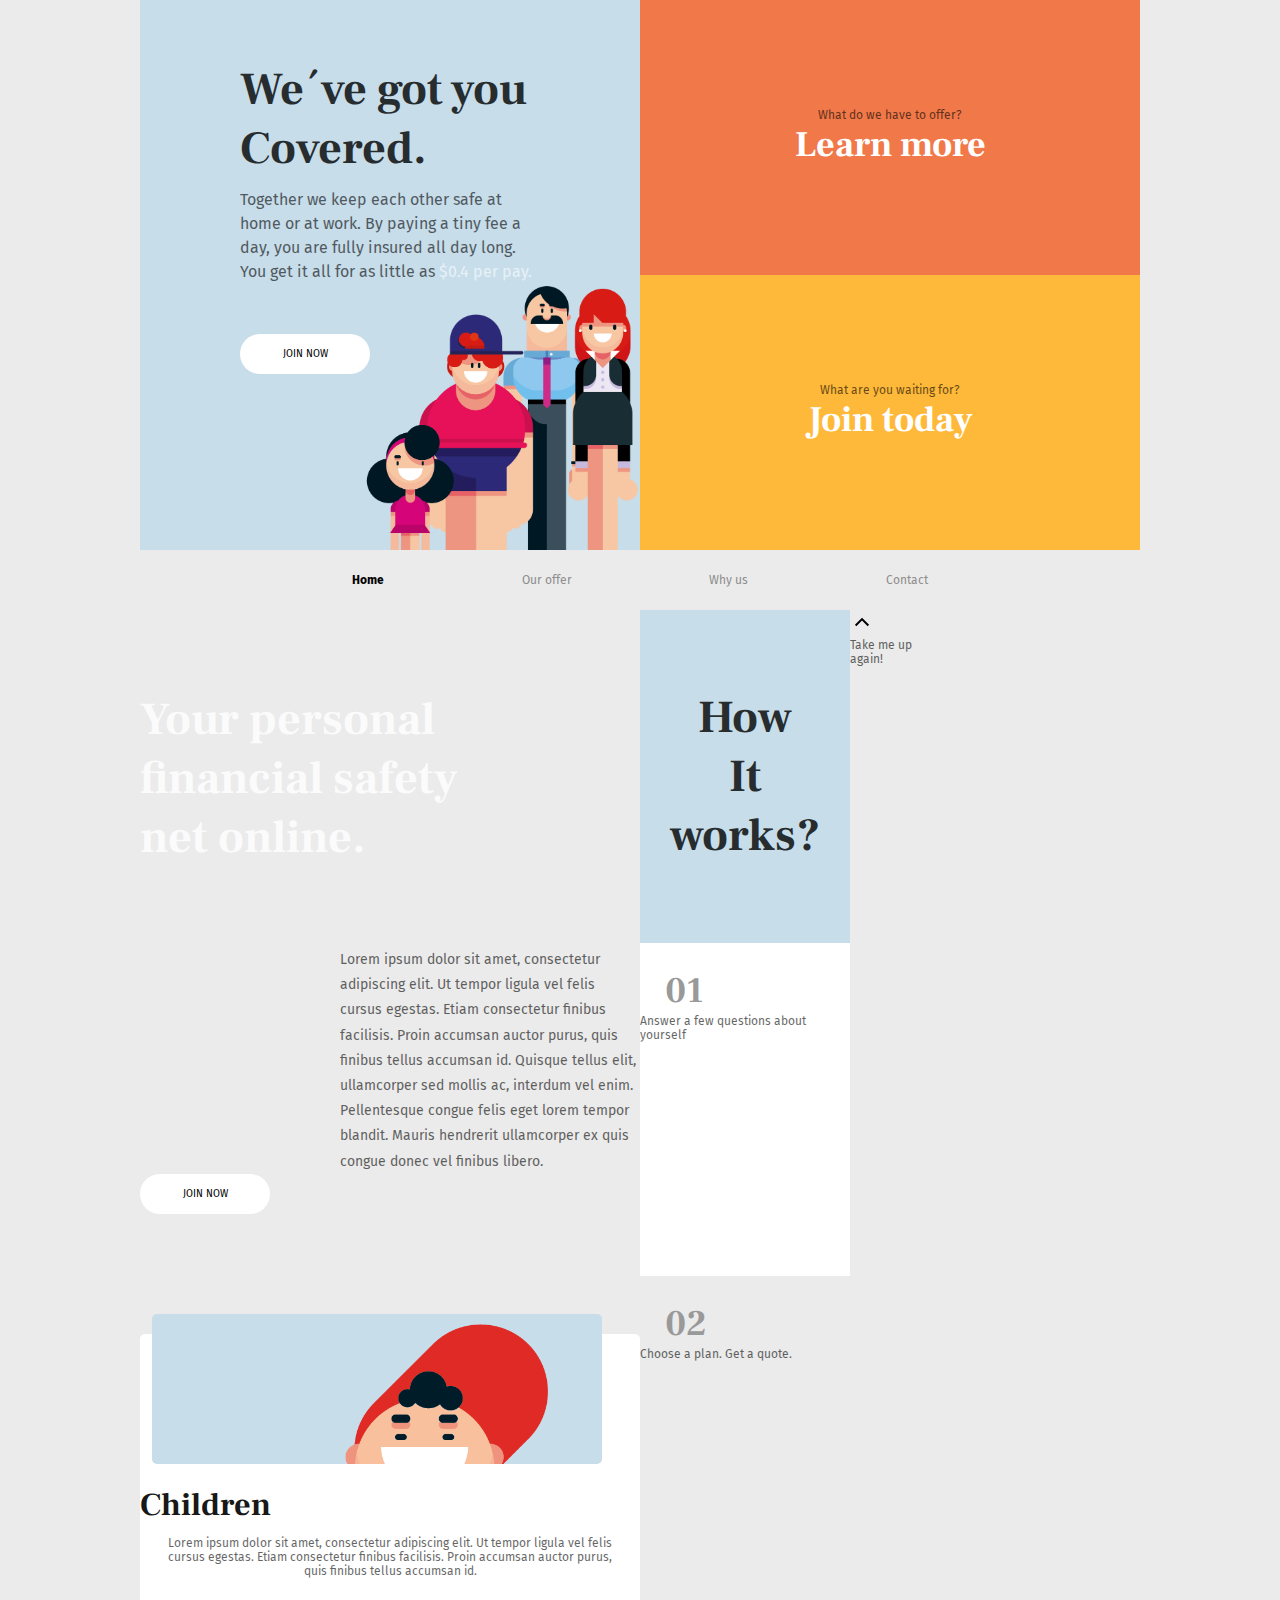
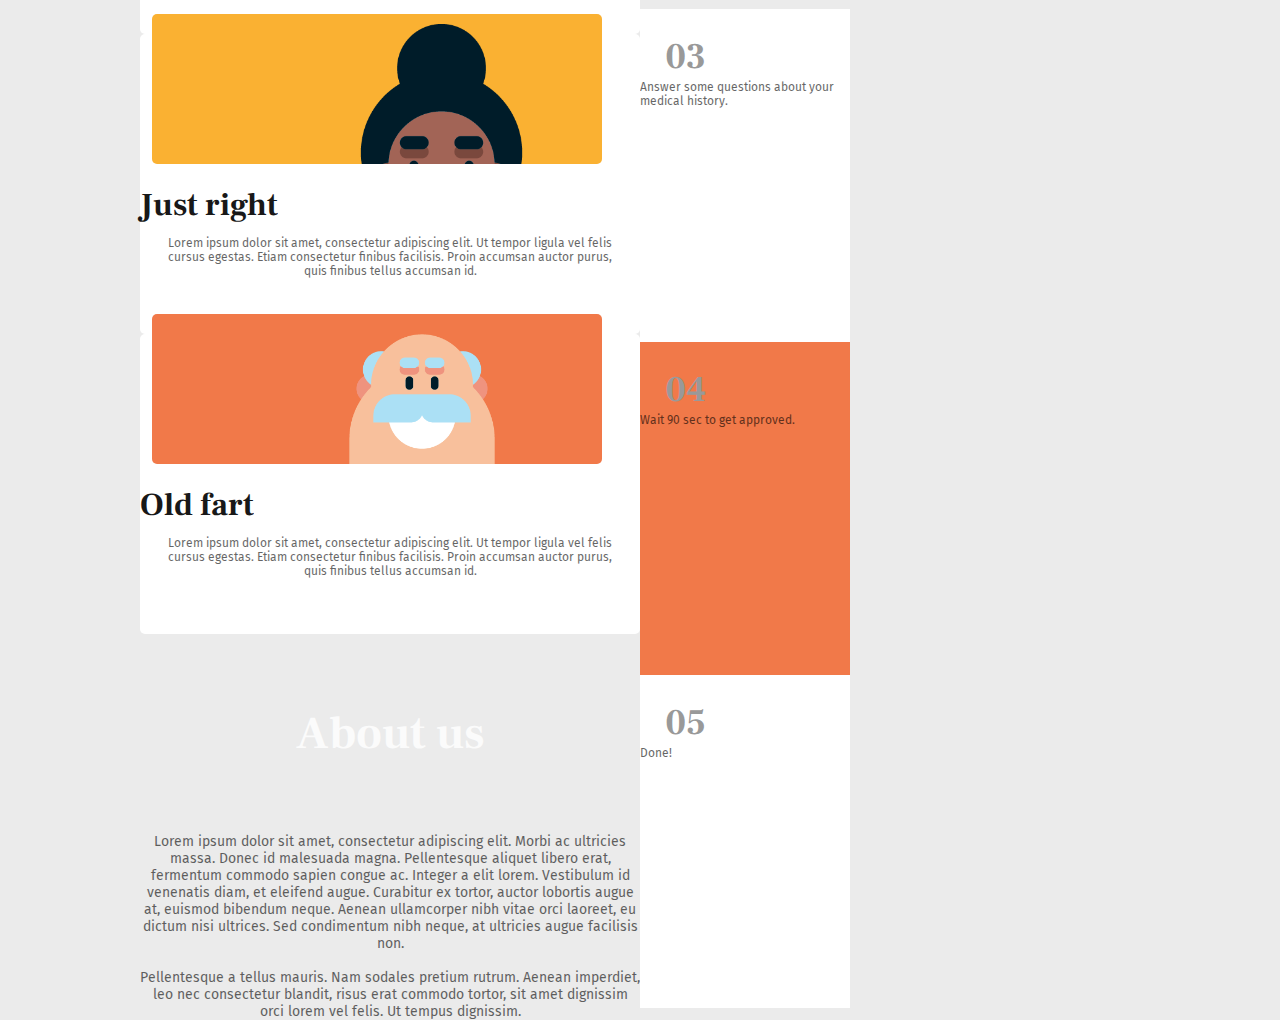
<file: index.html>
<!DOCTYPE html>
<html lang="en">
  <head>
    <meta charset="UTF-8" />
    <meta http-equiv="X-UA-Compatible" content="IE=edge" />
    <meta
      name="viewport"
      content="width=device-width, initial-scale=1.0"
    />
    <link rel="stylesheet" href="styles.css" />
    <link rel="preconnect" href="https://fonts.googleapis.com" />
    <link
      rel="preconnect"
      href="https://fonts.gstatic.com"
      crossorigin
    />
    <link
      href="https://fonts.googleapis.com/css2?family=Fira+Sans:ital,wght@0,400;0,500;0,700;1,400&display=swap"
      rel="stylesheet"
    />
    <title>Layout Project</title>
  </head>
  <body>
    <div class="wrapper">
      <header>
        <aside class="header--left">
          <h1>We´ve got you Covered.</h1>
          <p>
            Together we keep each other safe at home or at work. By
            paying a tiny fee a day, you are fully insured all day
            long. You get it all for as little as
            <span>$0.4 per pay.</span>
          </p>
          <button class="button">Join Now</button>
          <!-- <img src="img/family.png" alt="" /> -->
        </aside>
        <aside class="header--right-1">
          <p>What do we have to offer?</p>
          <h2>Learn more</h2>
        </aside>
        <aside class="header--right-2">
          <p>What are you waiting for?</p>
          <h2>Join today</h2>
        </aside>
        <nav>
          <a href="" class="active">Home</a>
          <a href="">Our offer</a>
          <a href="">Why us</a>
          <a href="contacts.html">Contact</a>
        </nav>
      </header>
      <main>
        <h1 class="main--top-h1">
          Your personal financial safety net online.
        </h1>
        <p class="main--top-p">
          Lorem ipsum dolor sit amet, consectetur adipiscing elit. Ut
          tempor ligula vel felis cursus egestas. Etiam consectetur
          finibus facilisis. Proin accumsan auctor purus, quis finibus
          tellus accumsan id. Quisque tellus elit, ullamcorper sed
          mollis ac, interdum vel enim. Pellentesque congue felis eget
          lorem tempor blandit. Mauris hendrerit ullamcorper ex quis
          congue donec vel finibus libero.
        </p>
        <button class="button">Join now</button>
        <article class="main--card">
          <div class="main--card-img img1"></div>
          <h3>Children</h3>
          <p>
            Lorem ipsum dolor sit amet, consectetur adipiscing elit.
            Ut tempor ligula vel felis cursus egestas. Etiam
            consectetur finibus facilisis. Proin accumsan auctor
            purus, quis finibus tellus accumsan id.
          </p>
        </article>
        <article class="main--card">
          <div class="main--card-img img2"></div>
          <h3>Just right</h3>
          <p>
            Lorem ipsum dolor sit amet, consectetur adipiscing elit.
            Ut tempor ligula vel felis cursus egestas. Etiam
            consectetur finibus facilisis. Proin accumsan auctor
            purus, quis finibus tellus accumsan id.
          </p>
        </article>
        <article class="main--card">
          <div class="main--card-img img3"></div>
          <h3>Old fart</h3>
          <p>
            Lorem ipsum dolor sit amet, consectetur adipiscing elit.
            Ut tempor ligula vel felis cursus egestas. Etiam
            consectetur finibus facilisis. Proin accumsan auctor
            purus, quis finibus tellus accumsan id.
          </p>
        </article>
        <h1 class="main--bottom-h1">About us</h1>
        <p class="main--bottom-p">
          Lorem ipsum dolor sit amet, consectetur adipiscing elit.
          Morbi ac ultricies massa. Donec id malesuada magna.
          Pellentesque aliquet libero erat, fermentum commodo sapien
          congue ac. Integer a elit lorem. Vestibulum id venenatis
          diam, et eleifend augue. Curabitur ex tortor, auctor
          lobortis augue at, euismod bibendum neque. Aenean
          ullamcorper nibh vitae orci laoreet, eu dictum nisi
          ultrices. Sed condimentum nibh neque, at ultricies augue
          facilisis non. <br /><br />
          Pellentesque a tellus mauris. Nam sodales pretium rutrum.
          Aenean imperdiet, leo nec consectetur blandit, risus erat
          commodo tortor, sit amet dignissim orci lorem vel felis. Ut
          tempus dignissim.
        </p>
        <div class="main--background-1"></div>
        <div class="main--background-2"></div>
      </main>
      <section>
        <article class="cards section--card-1">
          <h1>
            How <br />
            It works?
          </h1>
        </article>
        <article class="cards section--card-2">
          <h2>01</h2>
          <p>Answer a few questions about yourself</p>
        </article>
        <article class="cards section--card-3">
          <h2>02</h2>
          <p>Choose a plan. Get a quote.</p>
        </article>
        <article class="cards section--card-4">
          <h2>03</h2>
          <p>Answer some questions about your medical history.</p>
        </article>
        <article class="cards section--card-5">
          <h2>04</h2>
          <p>Wait 90 sec to get approved.</p>
        </article>
        <article class="cards section--card-6">
          <h2>05</h2>
          <p>Done!</p>
        </article>
      </section>
      <!--<section>
        <article class="section--card-1">
          <h1>How It works?</h1>
        </article>
        <article class="section--card-2">
          <h2>01</h2>
          <p>Answer a few questions about yourself</p>
        </article>
        <article class="section--card-3">3</article>
        <article class="section--card-4">4</article>
        <article class="section--card-5">5</article>
        <article class="section--card-6">6</article>
      </section>-->
      <footer>
        <article>
          <img src="img/up.svg" alt="" />
          <p>Take me up again!</p>
        </article>
        <section></section>
      </footer>
    </div>
  </body>
</html>
</file>
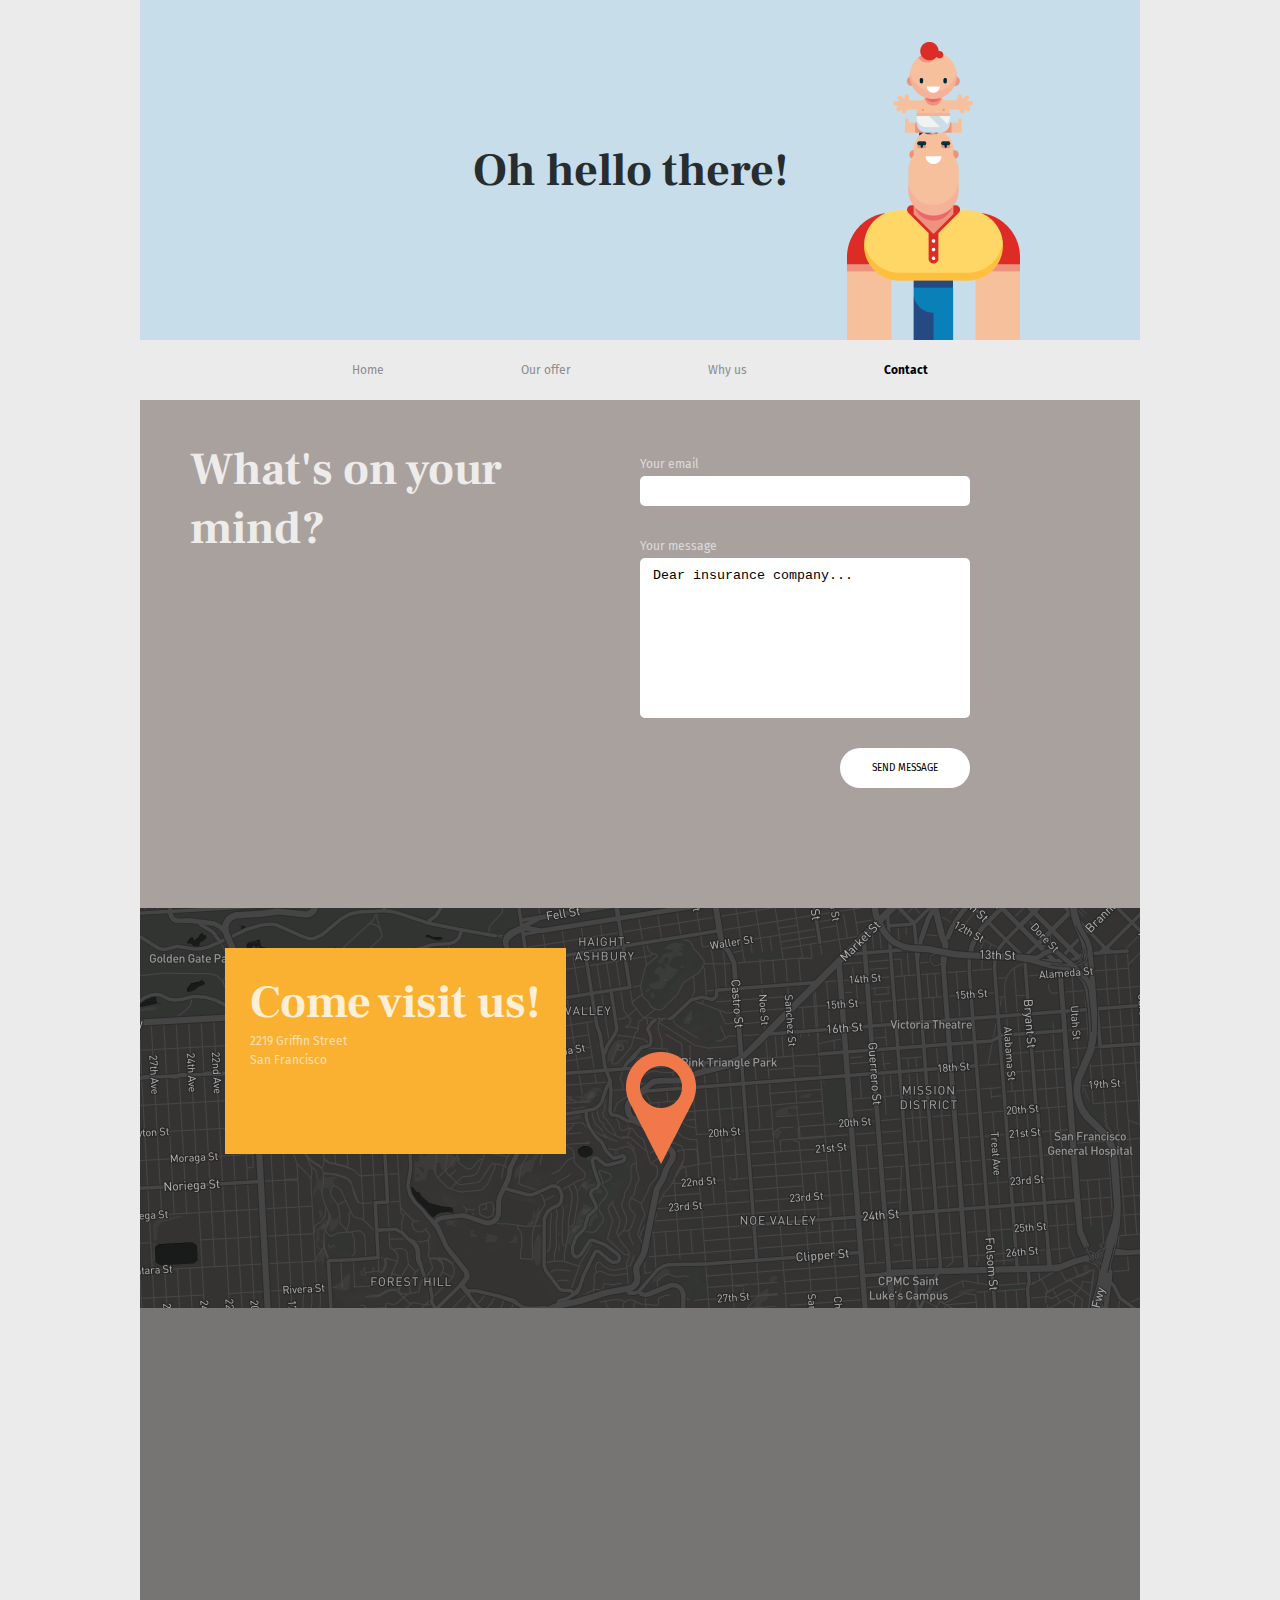
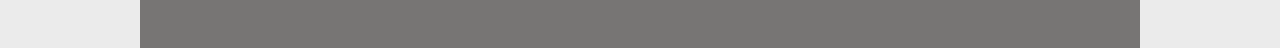
<file: contact.html>
<!DOCTYPE html>
<html lang="en">
  <head>
    <meta charset="UTF-8" />
    <meta http-equiv="X-UA-Compatible" content="IE=edge" />
    <meta
      name="viewport"
      content="width=device-width, initial-scale=1.0"
    />
    <link rel="stylesheet" href="styles.css" />
    <title>Contact</title>
  </head>
  <body>
    <div class="wrapper">
      <header>
        <header class="contact--header">
          <h1>Oh hello there!</h1>
        </header>
        <nav>
          <a href="index.html">Home</a>
          <a href="">Our offer</a>
          <a href="">Why us</a>
          <a href="" class="active">Contact</a>
        </nav>
      </header>
      <main class="contact--main">
        <h1>What's on your mind?</h1>
        <p>Your email</p>
        <textarea name="message"> </textarea>
        <p>Your message</p>
        <textarea name="message" cols="10" rows="10">
 Dear insurance company...</textarea
        >
        <button class="button">SEND MESSAGE</button>
      </main>
      <section class="contact--section">
        <aside class="contact--address">
          <h1>Come visit us!</h1>
          <p>
            2219 Griffin Street<br />
            San Francisco
          </p>
        </aside>
        <img src="img/needle.png" alt="" />
      </section>
      <footer class="contact--footer"></footer>
    </div>
  </body>
</html>
</file>
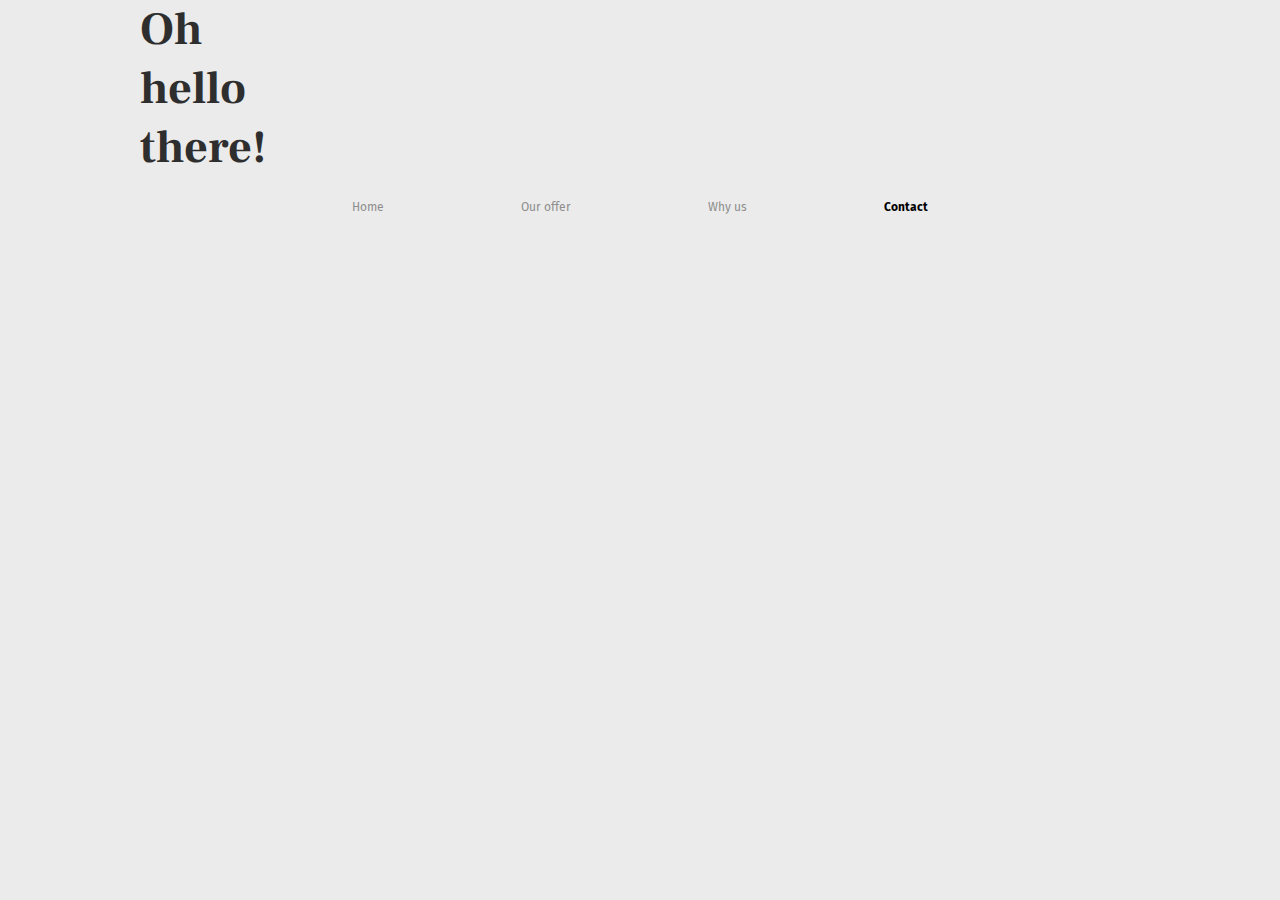
<file: contacts.html>
<!DOCTYPE html>
<html lang="en">
  <head>
    <meta charset="UTF-8" />
    <meta http-equiv="X-UA-Compatible" content="IE=edge" />
    <meta
      name="viewport"
      content="width=device-width, initial-scale=1.0"
    />
    <link rel="stylesheet" href="styles.css" />
    <title>Contacts</title>
  </head>
  <body>
    <div class="wrapper">
      <header>
        <header class="contact--main-header">
          <h1>Oh hello there!</h1>
          <!-- <img src="/img/man-and-child.png" alt="" /> -->
        </header>
        <nav>
          <a href="/index.html">Home</a>
          <a href="">Our offer</a>
          <a href="">Why us</a>
          <a href="" class="active">Contact</a>
        </nav>
      </header>
      <main></main>
      <section></section>
      <footer></footer>
    </div>
  </body>
</html>
</file>
<file: styles.css>
@import url("https://fonts.googleapis.com/css2?family=Fira+Sans:ital,wght@0,400;0,500;0,700;0,900;1,400&family=Frank+Ruhl+Libre:wght@400;500;900&display=swap");

* {
  box-sizing: border-box;
  margin: 0;
  padding: 0;
}

body {
  background-color: #ebebeb;
  z-index: -1;
  font-family: "Fira Sans", sans-serif;
}

.wrapper {
  max-width: 1000px;
  background-color: #ebebeb;
  margin: 0 auto;
  display: grid;
  grid-template-columns: repeat(6, 1fr);
}

/* Universal */

h1 {
  font-size: 46px;
  opacity: 80%;
  font-family: "frank ruhl libre";
}

h2 {
  font-size: 36px;
  font-family: "frank ruhl libre";
}

h3 {
  font-size: 32px;
  opacity: 90%;
  font-family: "frank ruhl libre";
}

h4 {
  font-size: 16px;
}

p {
  font-size: 12px;
  opacity: 60%;
}

a {
  text-decoration: none;
  font-size: 12px;
}

a:hover {
  text-decoration: underline;
}

.button {
  width: 130px;
  height: 40px;
  font-size: 10px;
  font-family: "fira sans";
  border-radius: 70px;
  background-color: #fff;
  border: none;
  text-transform: uppercase;
  display: flex;
  justify-content: center;
  align-items: center;
  cursor: pointer;
}

/* Header Section */

header {
  display: grid;
  grid-template-columns: repeat(6, 1fr);
  grid-column: 1/ 7;
}

.header--left {
  grid-column: 1 / 4;
  grid-row: 1 / 3;
  height: 550px;
  background-color: #c7ddea;
  background-image: url(img/family.png);
  background-size: 55%;
  background-repeat: no-repeat;
  background-position: right 0px bottom 0px;
  padding: 60px 100px;
  display: flex;
  flex-direction: column;
}

header h2 {
  color: white;
  /* margin-top: 30px; */
}

.header--left p {
  font-size: 16px;
  line-height: 1.5;
  margin-top: 10px;
  margin-bottom: 50px;
}

.header--left span {
  color: #fff;
}

.header--left img {
  width: 60%;
}

.header--right-1,
.header--right-2 {
  display: flex;
  flex-direction: column;
  justify-content: center;
  align-items: center;
}

.header--right-1 {
  background-color: #f17949;
  grid-column: 4 / 7;
  grid-row: 1;
}

.header--right-2 {
  background-color: #ffb93a;
  grid-column: 4 / 7;
  grid-row: 2;
}

/* Nav Section */

nav {
  background-color: #ebebeb;
  height: 60px;
  padding: 0px 75px;
  grid-column: 1 / -1;
  grid-row: 3 / 3;
  display: flex;
  justify-content: center;
  align-items: center;
  justify-content: space-evenly;
}

nav a {
  color: #8d8d8d;
}

nav a:nth-child(1) {
  grid-column: 2;
  grid-row: 4;
}

.active {
  font-weight: bold;
  color: black;
}

/* Main Section */

.main {
  height: 100%;
  grid-column: 1 / 7;
  grid-row: 4;
  display: grid;
  grid-template-columns: 1fr 3fr 3fr 3fr 1fr;
  grid-template-rows: 450px 150px 150px 450px;
  column-gap: 25px;
}

.main--background-1 {
  grid-column: 1/6;
  grid-row: 1/3;
  background-color: #a9a19e;
}

.main--background-2 {
  grid-column: 1/6;
  grid-row: 3/5;
  background-color: #fab132;
}

/* Main Top Section */

.main--top-h1 {
  grid-column: 2 / 4;
  grid-row: 1 / 2;
  margin-top: 80px;
  color: #fff;
  text-align: left;
  width: 340px;
}

main button {
  grid-column: 2 / 3;
  grid-row: 1/2;
  z-index: 0;
  align-self: end;
  margin-bottom: 120px;
}

.main--top-p {
  font-size: 14px;
  grid-column: 3/5;
  grid-row: 1/2;
  margin-top: 80px;
  width: 300px;
  line-height: 1.8;
  justify-self: end;
}

/* Main Card Section */

.main--card {
  background-color: #fff;
  z-index: 0;
  border-radius: 5px;
  height: 300px;
}

.main--card:nth-child(4) {
  grid-column: 2 / 3;
  grid-row: 2 / 4;
}

.main--card:nth-child(5) {
  grid-column: 3 / 4;
  grid-row: 2 / 4;
}

.main--card:nth-child(6) {
  grid-column: 4 / 5;
  grid-row: 2 / 4;
}

/* Main Figure Images */

.main--card-img {
  width: 90%;
  height: 50%;
  border-radius: 5px;
  background-repeat: no-repeat;
  position: relative;
  top: -20px;
  right: -12px;
}

.img1 {
  background-image: url(img/child.png);
  background-color: #c7ddea;
  background-position: right 55px top 10px;
  background-size: 45%;
}

.img2 {
  background-image: url(img/adult.png);
  background-color: #fab132;
  background-position: right 60px top 10px;
  background-size: 45%;
}

.img3 {
  background-image: url(img/old.png);
  background-color: #f17949;
  background-position: right 45px top 20px;
  background-size: 60%;
}

/* Main Card Text Section */

.main--card h4 {
  text-align: center;
  font-family: "frank ruhl libre";
}

.main--card p {
  text-align: center;
  margin: 10px 20px;
}

/* Main Bottom Section */

.main--bottom-h1 {
  grid-column: 3/4;
  grid-row: 4/5;
  color: #fff;
  margin-top: 70px;
  justify-self: center;
  align-self: start;
}
.main--bottom-p {
  grid-column: 2/5;
  grid-row: 4/5;
  width: 500px;
  font-size: 14px;
  margin-top: 70px;
  text-align: center;
  align-self: center;
  justify-self: center;
}

/* Section How it works */

.squared--cards-section {
  background-color: aqua;
  grid-column: 1/7;
  grid-row: 5;
  display: grid;
  grid-template-columns: repeat(3, 1fr);
}

article {
  height: 333px;
}

section article h2 {
  padding: 25px 0 0 25px;
  color: #999;
}

section article h4 {
  opacity: 70%;
  justify-self: center;
  align-self: start;
  padding-left: 60px;
  padding-right: 60px;
  padding-bottom: 40px;
  text-align: center;
}

.section--card-1 h1 {
  padding: 30px;
  text-align: center;
}

.squared--cards {
  display: grid;
  /* text-align: center; */
}

.section--card-1 {
  grid-column: 1/2;
  grid-row: 1/2;
  background-color: #c7ddea;
  display: flex;
  justify-content: center;
  align-items: center;
}

.section--card-2 {
  grid-column: 2/3;
  grid-row: 1/2;
  background-color: #fff;
}

.section--card-3 {
  grid-column: 3/4;
  grid-row: 1/2;
  background-color: #ebebeb;
}

.section--card-4 {
  grid-column: 1/2;
  grid-row: 2/3;
  background-color: #fff;
}

.section--card-5 {
  grid-column: 2/3;
  grid-row: 2/3;
  background-color: #f17949;
}

.section--card-6 {
  grid-column: 3/4;
  grid-row: 2/3;
  background-color: #fff;
}

/* Footer Section */

.home--footer {
  grid-column: 1/7;
  grid-row: 6;
}

.home--footer article {
  grid-column: 1/7;
  grid-row: 6;
  height: 70px;
  background-color: #a9a19e;
  padding-bottom: 25px;
  text-align: center;
  display: flex;
  justify-content: center;
  align-content: center;
  flex-direction: column;
}

.home--footer img {
  width: 30px;
  align-self: center;
}

.home--footer a {
  color: #000;
  font-size: 16px;
}

.home--footer section {
  background-color: #777574;
  grid-column: 1/7;
  grid-row: 7;
  height: 340px;
}

/* Contact.html */

.contact--header {
  grid-column: 1 / 7;
  grid-row: 1/3;
  height: 340px;
  width: 1000px;
  background-color: #c7ddea;
  background-image: url(img/man-and-child.png);
  background-repeat: no-repeat;
  background-position: right 120px bottom 0px;
}

.contact--header h1 {
  grid-column: 3 / 5;
  grid-row: 2 / 3;
  align-self: start;
}

/* Contact Main Section */

.contact--main {
  background-color: #a9a19e;
  grid-column: 1/7;
  grid-row: 2;
  display: grid;
  grid-template-columns: 500px 330px 150px;
}
.contact--main h1 {
  grid-column: 1;
  grid-row: span 3;
  color: #fff;
  margin-top: 40px;
  margin-left: 50px;
  margin-right: 50px;
  align-self: end;
}

/* Your email */
.contact--main p:nth-child(2) {
  grid-column: 2;
  grid-row: 1;
  align-self: end;
  color: #fff;
  margin-bottom: 5px;
  align-self: end;
  margin-top: 40px;
}

/* Your Message */
.contact--main p:nth-child(4) {
  grid-column: 2;
  grid-row: 3;
  align-self: end;
  color: #fff;
  margin-bottom: 5px;
}

/* Your email textarea */
textarea:nth-child(3) {
  height: 30px;
  grid-column: 2;
  border: none;
  border-radius: 5px;
  resize: none;
}

/* Dear insurance Company */
textarea:nth-child(5) {
  grid-column: 2;
  padding-top: 10px;
  padding-left: 5px;
  border: none;
  border-radius: 5px;
  resize: none;
}

.contact--main button {
  grid-column: 2;
  grid-row: 5;
  justify-self: end;
  margin-top: 30px;
}

/* Map Section */

.contact--section {
  grid-column: 1/7;
  grid-row: 3/4;
  height: 400px;
  background-image: url(img/map-contact.png);
  display: flex;
  align-items: baseline;
  justify-content: center;
}

.contact--address {
  background-color: #fab132;
  color: #fff;
  height: 206px;
  margin-top: 40px;
  padding: 25px;
}

.contact--section img {
  height: 112px;
  width: 70px;
  margin-left: 60px;
  margin-right: 360px;
  align-self: center;
}

.contact--section p {
  line-height: 1.6;
}
/* Footer */

.contact--footer {
  background-color: #777574;
  height: 340px;
  grid-column: 1/7;
  grid-row: 4/5;
}
</file>
